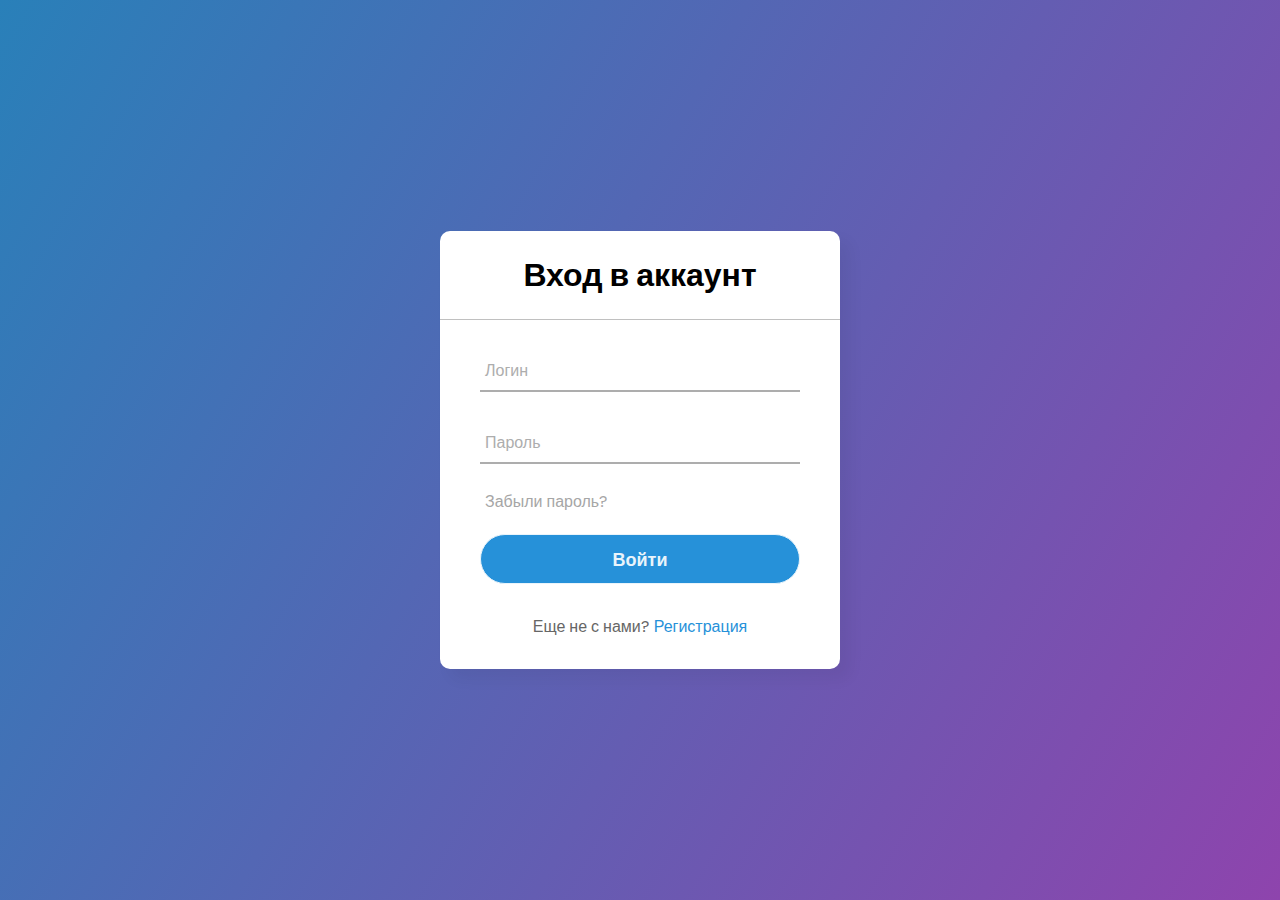
<file: index.html>
<!DOCTYPE html>
<html lang="ru">

<head>
    <meta charset="utf-8">
    <title>Вход в аккаунт</title>
    <link rel="stylesheet" href="style.css">
    <link rel="icon" href="favicon.ico" type="image/x-icon">
</head>

<body>
    <div class="container">
        <div class="center">
            <h1>Вход в аккаунт</h1>
            <form method="post">
                <div class="txt_field">
                    <input type="text" required>
                    <span></span>
                    <label>Логин</label>
                </div>
                <div class="txt_field">
                    <input type="password" required>
                    <span></span>
                    <label>Пароль</label>
                </div>
                <div class="pass">Забыли пароль?</div>
                <input type="submit" value="Войти">
                <div class="signup_link">
                    Еще не с нами? <a href="#">Регистрация</a>
                </div>
            </form>
        </div>
    </div>
</body>

</html>
</file>
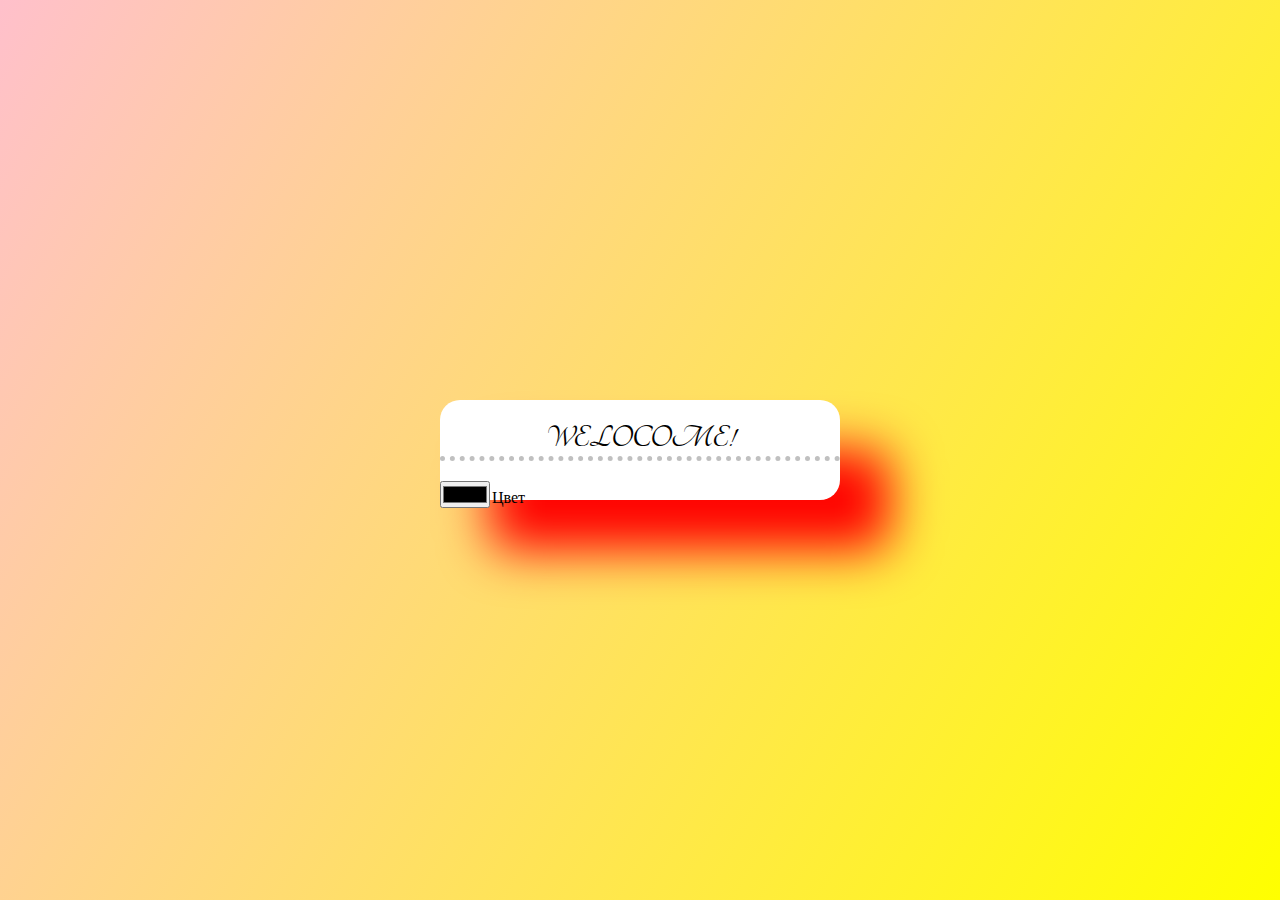
<file: public_301_302/index.html>
<!DOCTYPE html>
<html lang="ru">
<head>
    <meta charset="UTF-8">
    <meta name="viewport" content="width=device-width, initial-scale=1.0">
    <title>Войти в аккаунт</title>
    <link rel="icon" href="caticon.ico" type="image/x-icon">
    <link rel="stylesheet" href="style.css" />
</head>
<body>
    <div class="container">
        <div class="center">
            <h1 class="center_header">WELOCOME!</h1>
            <form>
                <input type="color">
                <label>Цвет</label>
            </form>
        </div>
    </div>
</body>
</html>
</file>
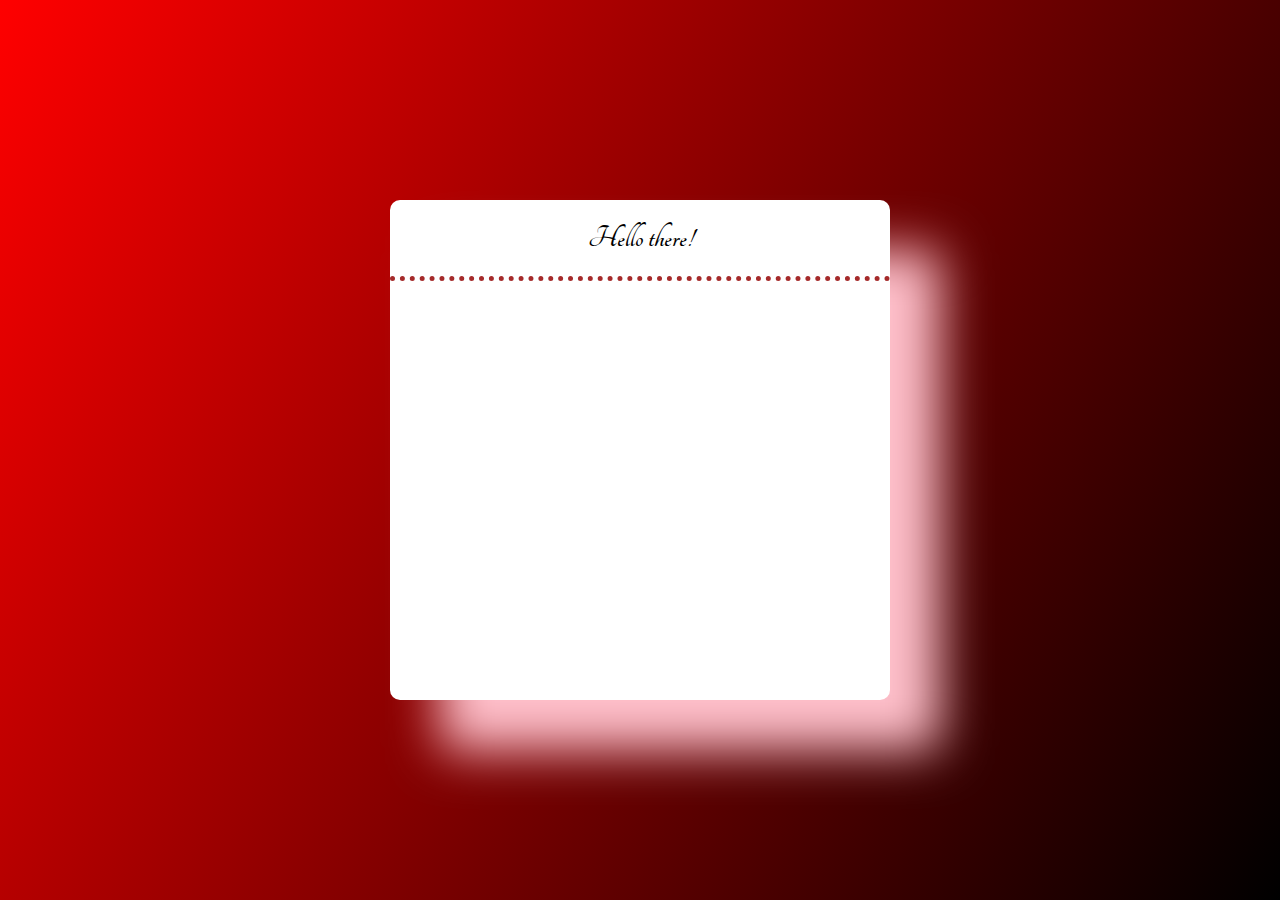
<file: public_303/index.html>
<!DOCTYPE html>
<html lang="ru">

<head>
    <meta charset="UTF-8">
    <meta name="viewport" content="width=device-width, initial-scale=1.0">
    <title>Войти в аккаунт</title>
    <link rel="stylesheet" href="style.css" />
</head>

<body>
    <div class="container">
        <div class="center">
            <h1 class="center_header">Hello there!</h1>
        </div>
    </div>
</body>

</html>
</file>
<file: style.css>
@import url('https://fonts.googleapis.com/css2?family=Noto+Sans:wght@700&family=Poppins:wght@400;500;600&display=swap');

* {
    margin: 0;
    padding: 0;
    box-sizing: border-box;
    font-family: "Poppins", sans-serif;
}

.container {
    margin: 0;
    padding: 0;
    background: linear-gradient(120deg, #2980b9, #8e44ad);
    height: 100vh;
    overflow: hidden;
}

.center {
    position: absolute;
    top: 50%;
    left: 50%;
    transform: translate(-50%, -50%);
    width: 400px;
    background: white;
    border-radius: 10px;
    box-shadow: 10px 10px 15px rgba(0, 0, 0, 0.05);
}

.center h1 {
    text-align: center;
    padding: 20px 0;
    border-bottom: 1px solid silver;
}

.center form {
    padding: 0 40px;
    box-sizing: border-box;
}

form .txt_field {
    position: relative;
    border-bottom: 2px solid #adadad;
    margin: 30px 0;
}

.txt_field input {
    width: 100%;
    padding: 0 5px;
    height: 40px;
    font-size: 16px;
    border: none;
    background: none;
    outline: none;
}

.txt_field label {
    position: absolute;
    top: 50%;
    left: 5px;
    color: #adadad;
    transform: translateY(-50%);
    font-size: 16px;
    pointer-events: none;
    transition: .5s;
}

.txt_field span::before {
    content: '';
    position: absolute;
    top: 40px;
    left: 0;
    width: 0%;
    height: 2px;
    background: #2691d9;
    transition: .5s;
}

.txt_field input:focus~label,
.txt_field input:valid~label {
    top: -5px;
    color: #2691d9;
}

.txt_field input:focus~span::before,
.txt_field input:valid~span::before {
    width: 100%;
}

.pass {
    margin: -5px 0 20px 5px;
    color: #a6a6a6;
    cursor: pointer;
}

.pass:hover {
    text-decoration: underline;
}

input[type="submit"] {
    width: 100%;
    height: 50px;
    border: 1px solid;
    background: #2691d9;
    border-radius: 25px;
    font-size: 18px;
    color: #e9f4fb;
    font-weight: 700;
    cursor: pointer;
    outline: none;
}

input[type="submit"]:hover {
    border-color: #2691d9;
    transition: .5s;
}

.signup_link {
    margin: 30px 0;
    text-align: center;
    font-size: 16px;
    color: #666666;
}

.signup_link a {
    color: #2691d9;
    text-decoration: none;
}

.signup_link a:hover {
    text-decoration: underline;
}
</file>
<file: public_301_302/style.css>
@import url('https://fonts.googleapis.com/css?family=Tangerine');

* {
    margin: 0;
    padding: 0;
    box-sizing: border-box;
    font-family: "Tangerine";
}

.container {
    margin: 0;
    padding: 0;
    height: 100vh;
    overflow: hidden;
    background: linear-gradient(120deg, pink, yellow);
}

.center {
    position: absolute;
    top: 50%;
    left: 50%;
    transform: translate(-50%, -50%);
    width: 400px;
    background: white;
    height: 100px;
    border-radius: 20px;
    box-shadow: 50px 50px 50px red;
}

.center_header {
    text-align: center;
    margin: 20px 0;
    border-bottom: 5px dotted silver;
}
</file>
<file: public_303/style.css>
@import url("https://fonts.googleapis.com/css?family=Tangerine|Inconsolata|Droid+Sans");

* {
    margin: 0;
    padding: 0;
    box-sizing: border-box;
    font-family: 'Tangerine';
}

.container {
    margin: 0;
    padding: 0;
    background: linear-gradient(120deg, red, black);
    height: 100vh;
    overflow: hidden;
}

.center {
    position: absolute;
    top: 50%;
    left: 50%;
    width: 500px;
    height: 500px;
    background: white;
    transform: translate(-50%, -50%);
    border-radius: 10px;
    box-shadow: 50px 50px 50px pink;
}

.center_header {
    text-align: center;
    padding: 20px 0;
    border-bottom: 5px dotted brown;
}
</file>
